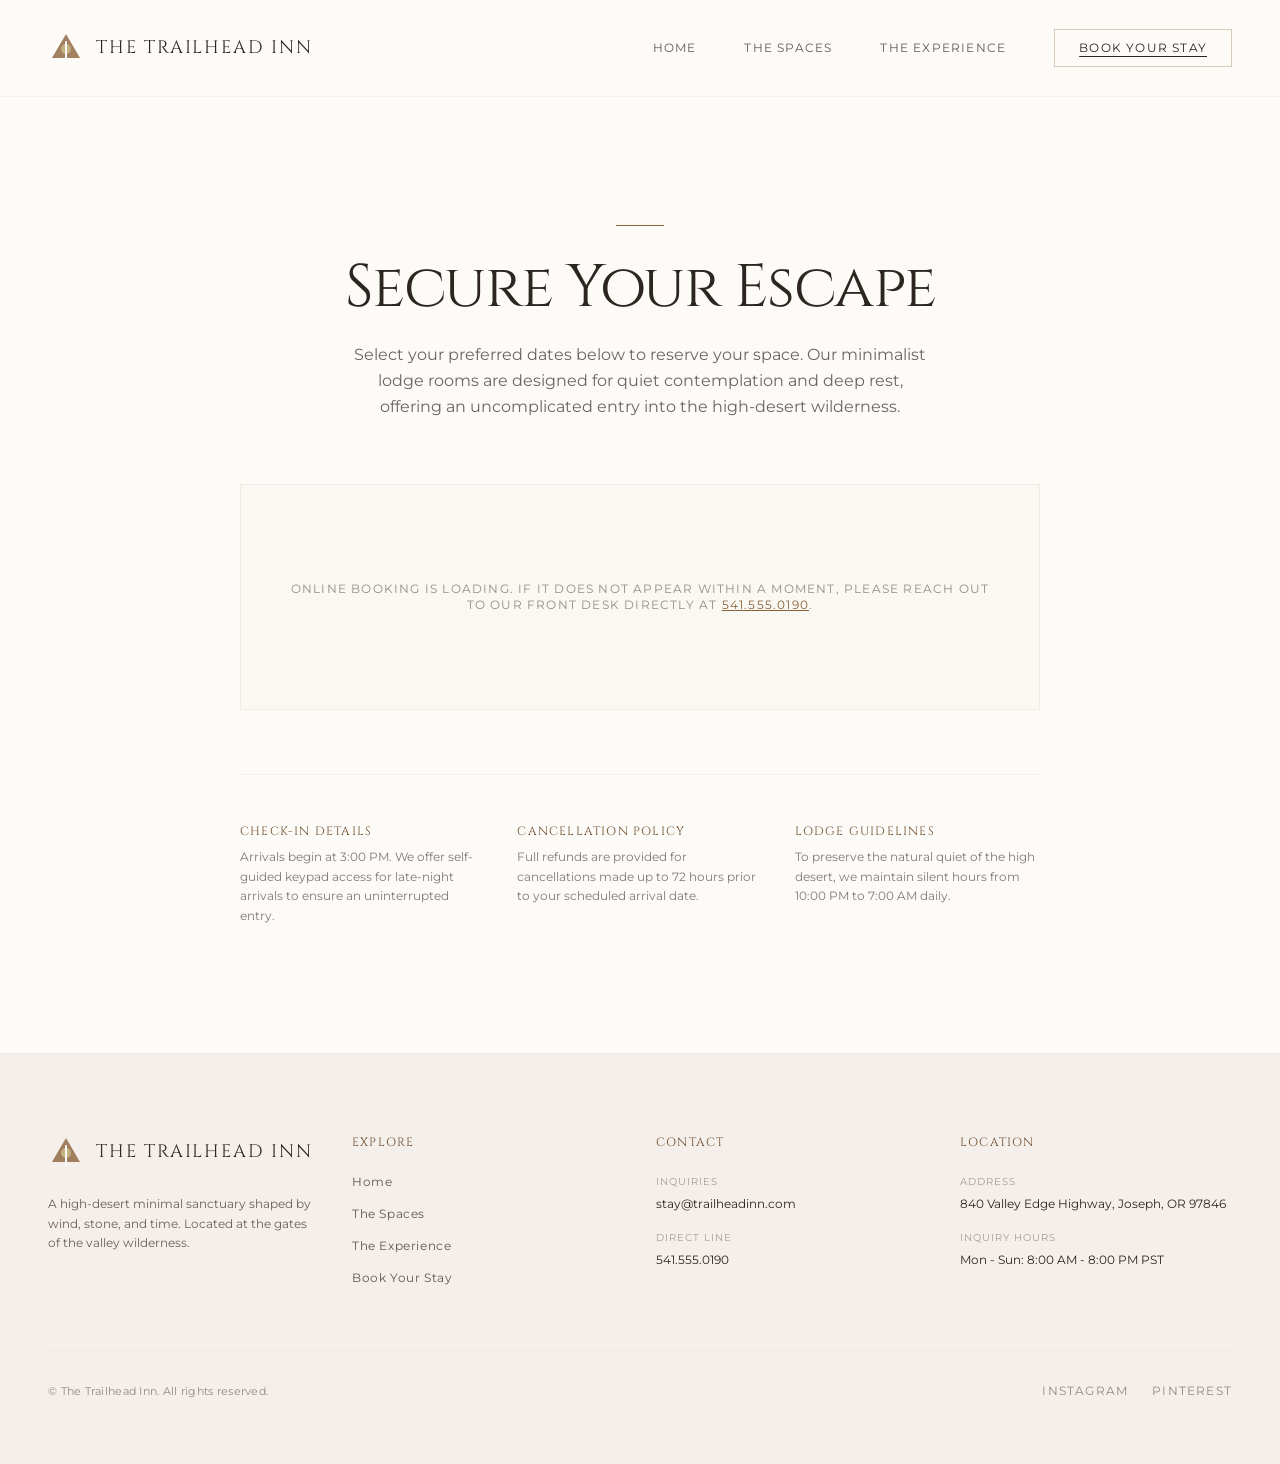
<file: book.html>
<!DOCTYPE html>
<html lang="en">
<head>
<meta charset="utf-8">
<meta name="viewport" content="width=device-width, initial-scale=1">
<title>Book Your Stay | The Trailhead Inn</title>
<meta name="description" content="Reserve your high-desert minimalist sanctuary. Select your dates and secure your room at The Trailhead Inn, located at the gates of the Oregon valley wilderness.">
<link rel="canonical" href="https://trailhead-inn-20ae.sites.tibly.ai/book">
<meta property="og:type" content="website">
<meta property="og:url" content="https://trailhead-inn-20ae.sites.tibly.ai/book">
<meta property="og:site_name" content="The Trailhead Inn">
<meta property="og:title" content="Book Your Stay | The Trailhead Inn">
<meta property="og:description" content="Reserve your high-desert minimalist sanctuary. Select your dates and secure your room at The Trailhead Inn, located at the gates of the Oregon valley wilderness.">
<meta name="twitter:card" content="summary_large_image">
<script type="application/ld+json" data-tibly-business>{"@context":"https://schema.org","@type":"BedAndBreakfast","name":"The Trailhead Inn","url":"https://trailhead-inn-20ae.sites.tibly.ai/"}</script>
<link rel="icon" href="/favicon.svg" type="image/svg+xml">
<link rel="preconnect" href="https://fonts.googleapis.com">
<link rel="preconnect" href="https://fonts.gstatic.com" crossorigin>
<link href="https://fonts.googleapis.com/css2?family=Cinzel:wght@400;500;600;700&family=Montserrat:ital,wght@0,300;0,400;0,500;0,600;1,300&display=swap" rel="stylesheet">
<style>details[open] > *:not(summary){animation:tibly-acc .35s ease}@keyframes tibly-acc{from{opacity:0;transform:translateY(-4px)}}</style>
<style>@media (prefers-reduced-motion:no-preference){.tibly-fx{opacity:0;transform:translateY(24px);transition:opacity .7s ease,transform .7s ease}.tibly-fx.tibly-fx-in{opacity:1;transform:none}}</style>
<script>addEventListener('DOMContentLoaded',function(){if(!('IntersectionObserver' in window))return;var io=new IntersectionObserver(function(es){es.forEach(function(en){if(en.isIntersecting){en.target.classList.add('tibly-fx-in');io.unobserve(en.target)}})},{rootMargin:'0px 0px -8% 0px'});document.querySelectorAll('section[data-block] > *').forEach(function(el){var p=getComputedStyle(el).position;if(p==='absolute'||p==='fixed')return;if(el.getBoundingClientRect().top>innerHeight){el.classList.add('tibly-fx');io.observe(el)}})});</script>
<style>.tibly-ba{position:relative;overflow:hidden;--ba:50%;cursor:ew-resize;touch-action:pan-y;user-select:none;-webkit-user-select:none}.tibly-ba>img{display:block;width:100%;height:100%;object-fit:cover}.tibly-ba .tibly-ba-before{position:absolute;inset:0;clip-path:inset(0 calc(100% - var(--ba)) 0 0)}.tibly-ba .tibly-ba-before img{display:block;width:100%;height:100%;object-fit:cover}.tibly-ba::after{content:'';position:absolute;top:0;bottom:0;left:var(--ba);width:2px;margin-left:-1px;background:#fff;box-shadow:0 0 6px rgba(0,0,0,.55);pointer-events:none;z-index:1}.tibly-ba::before{content:'';position:absolute;top:50%;left:var(--ba);width:44px;height:44px;transform:translate(-50%,-50%);border-radius:9999px;background:rgba(0,0,0,.75) url("data:image/svg+xml,%3Csvg%20xmlns='http://www.w3.org/2000/svg'%20viewBox='0%200%2024%2024'%20fill='%23fff'%3E%3Cpath%20d='M9%206l-6%206%206%206zM15%206l6%206-6%206z'/%3E%3C/svg%3E") center/22px 22px no-repeat;border:2px solid #fff;box-shadow:0 2px 8px rgba(0,0,0,.4);pointer-events:none;z-index:1}.tibly-ba input[type=range]{position:absolute;inset:0;width:100%;height:100%;margin:0;opacity:0;pointer-events:none;-webkit-appearance:none;appearance:none;z-index:2}[data-lightbox]{cursor:zoom-in}.tibly-lb{position:fixed;inset:0;z-index:9999;background:rgba(0,0,0,.92);display:flex;align-items:center;justify-content:center;cursor:zoom-out;padding:24px}.tibly-lb img{max-width:100%;max-height:100%;object-fit:contain}</style>
<script>document.addEventListener('input',function(e){var t=e.target;if(!t||t.type!=='range')return;var c=t.closest&&t.closest('.tibly-ba');if(c)c.style.setProperty('--ba',t.value+'%')});document.addEventListener('pointerdown',function(e){var c=e.target.closest&&e.target.closest('.tibly-ba');if(!c||e.button>0)return;e.preventDefault();var inp=c.querySelector('input[type=range]');var set=function(x){var r=c.getBoundingClientRect();if(!r.width)return;var p=Math.max(0,Math.min(100,(x-r.left)*100/r.width));c.style.setProperty('--ba',p+'%');if(inp)inp.value=Math.round(p)};set(e.clientX);var mv=function(ev){set(ev.clientX)};var up=function(){document.removeEventListener('pointermove',mv);document.removeEventListener('pointerup',up);document.removeEventListener('pointercancel',up)};document.addEventListener('pointermove',mv);document.addEventListener('pointerup',up);document.addEventListener('pointercancel',up)});document.addEventListener('click',function(e){var im=e.target.closest&&e.target.closest('[data-lightbox]');if(!im||!(im.currentSrc||im.src))return;e.preventDefault();var o=document.createElement('div');o.className='tibly-lb';var big=document.createElement('img');big.src=im.currentSrc||im.src;big.alt=im.alt||'';o.appendChild(big);o.addEventListener('click',function(){o.remove()});document.addEventListener('keydown',function esc(ev){if(ev.key==='Escape'){o.remove();document.removeEventListener('keydown',esc)}});document.body.appendChild(o)});document.addEventListener('click',function(e){var x=e.target.closest&&e.target.closest('[data-announce-close]');if(!x)return;var b=x.closest('[data-announce]');if(b){b.style.display='none';try{sessionStorage.setItem('tibly-announce','1')}catch(_){}}});addEventListener('DOMContentLoaded',function(){try{if(sessionStorage.getItem('tibly-announce')==='1'){var b=document.querySelector('[data-announce]');if(b)b.style.display='none'}}catch(_){}if('IntersectionObserver' in window&&!matchMedia('(prefers-reduced-motion:reduce)').matches){var els=document.querySelectorAll('[data-count]');if(els.length){var io=new IntersectionObserver(function(es){es.forEach(function(en){if(!en.isIntersecting)return;io.unobserve(en.target);var el=en.target,s=el.textContent||'',m=s.match(/[\d,]*\d(?:\.\d+)?/);if(!m)return;var raw=m[0],num=parseFloat(raw.replace(/,/g,''));if(!isFinite(num))return;if(!el.getAttribute('data-count'))el.setAttribute('data-count',s);var pre=s.slice(0,m.index),post=s.slice(m.index+raw.length),grp=raw.indexOf(',')>=0,dec=(raw.split('.')[1]||'').length,t0=performance.now();requestAnimationFrame(function tick(now){var p=Math.min((now-t0)/1400,1);p=1-Math.pow(1-p,3);var v=(num*p).toFixed(dec);if(grp)v=Number(v).toLocaleString('en-US',{minimumFractionDigits:dec});el.textContent=pre+v+post;if(p<1)requestAnimationFrame(tick)})})},{rootMargin:'0px 0px -10% 0px'});els.forEach(function(el){io.observe(el)})}}var badge=document.querySelector('[data-tibly-open]');if(badge){var src=document.querySelector('[data-tibly-field="hours"]');var txt=(src&&src.textContent||'').toLowerCase();var days=['sun','mon','tue','wed','thu','fri','sat'];var toMin=function(h,mm,ap){h=+h;mm=+(mm||0);if(ap==='pm'&&h!==12)h+=12;if(ap==='am'&&h===12)h=0;return h*60+mm};var spans=[];var re=/(sun|mon|tue|wed|thu|fri|sat|daily|every ?day)[a-z]*\s*(?:[-\u2013\u2014]\s*(sun|mon|tue|wed|thu|fri|sat)[a-z]*)?\s*:?\s*(\d{1,2})(?::(\d{2}))?\s*(am|pm)?\s*[-\u2013\u2014]\s*(\d{1,2})(?::(\d{2}))?\s*(am|pm)?/g,mm;while((mm=re.exec(txt))){var d1=mm[1].slice(0,3),d2=mm[2],ap1=mm[5]||(mm[8]==='pm'&&+mm[3]<=+mm[6]?'am':mm[8]),o=toMin(mm[3],mm[4],ap1),c=toMin(mm[6],mm[7],mm[8]);var from=d1==='dai'||d1==='eve'?0:days.indexOf(d1),to=d2?days.indexOf(d2.slice(0,3)):(d1==='dai'||d1==='eve'?6:from);if(from<0)continue;for(var d=from;;d=(d+1)%7){spans.push([d,o,c]);if(d===to)break}}if(spans.length){var now=new Date(),cur=now.getDay(),min=now.getHours()*60+now.getMinutes();var open=spans.some(function(s){return s[0]===cur&&min>=s[1]&&min<s[2]});badge.textContent=open?(badge.getAttribute('data-open-text')||'Open now'):(badge.getAttribute('data-closed-text')||'Closed now');badge.setAttribute('data-state',open?'open':'closed');badge.hidden=false}}});</script>
<style>header a[aria-current="page"]:not(:has(img,svg)){text-decoration:underline;text-underline-offset:4px;text-decoration-thickness:1px}</style>
<style>#nav-open~[class*="peer-checked:"][class*="fixed"]{min-height:100vh;min-height:100dvh}@media (prefers-reduced-motion:no-preference){label[for="nav-open"] span{transition:transform .3s ease,opacity .2s ease}header:has(#nav-open:checked) label[for="nav-open"]:not([aria-label="Close" i]) span:not(:has(span)):nth-of-type(1){transform:translateY(8px) rotate(45deg)}header:has(#nav-open:checked) label[for="nav-open"]:not([aria-label="Close" i]) span:not(:has(span)):nth-of-type(2){opacity:0}header:has(#nav-open:checked) label[for="nav-open"]:not([aria-label="Close" i]) span:not(:has(span)):nth-of-type(3){transform:translateY(-8px) rotate(-45deg)}#nav-open:checked~[class*="peer-checked:"]{animation:tibly-nav-in .25s ease}#nav-open:checked~[class*="peer-checked:"] label[for="nav-open"]{display:inline-block;animation:tibly-x-in .35s ease}@keyframes tibly-nav-in{from{opacity:0;transform:translateY(10px)}}@keyframes tibly-x-in{from{opacity:0;transform:rotate(-90deg) scale(.6)}}}</style>
<link rel="stylesheet" href="/styles.css?v=53ebe7e2">
</head>
<body>
<!-- block:header -->
<header class="relative z-50 bg-surface/90 backdrop-blur-md border-b border-brand-200/30">
  <div class="max-w-7xl mx-auto px-6 lg:px-12">
    <div class="flex items-center justify-between h-24">
      
      <!-- Logo + Business Name -->
      <a href="/" class="flex items-center gap-3 group focus:outline-none">
        <svg class="w-9 h-9 text-brand-700 transition-transform duration-500 group-hover:rotate-45" viewBox="0 0 36 36" fill="none" xmlns="http://www.w3.org/2000/svg" aria-hidden="true">
          <path d="M18 4L32 28H4L18 4Z" fill="currentColor" class="opacity-80"/>
          <circle cx="18" cy="19" r="5" fill="var(--color-accent-500)"/>
          <path d="M18 12V32" stroke="var(--color-surface)" stroke-width="2" stroke-linecap="round"/>
        </svg>
        <span class="font-display text-lg tracking-widest text-ink uppercase transition-colors group-hover:text-brand-700" data-tibly-field="business-name">The Trailhead Inn</span>
      </a>

      <!-- Desktop Navigation -->
      <nav class="hidden md:flex items-center gap-8 lg:gap-12">
        <a href="/" class="font-body text-xs tracking-widest uppercase text-ink/75 hover:text-brand-700 transition-colors">Home</a>
        <a href="/rooms" class="font-body text-xs tracking-widest uppercase text-ink/75 hover:text-brand-700 transition-colors">The Spaces</a>
        <a href="/experience" class="font-body text-xs tracking-widest uppercase text-ink/75 hover:text-brand-700 transition-colors">The Experience</a>
        <a href="/book" class="inline-flex items-center justify-center px-6 py-2.5 border border-brand-700/30 hover:border-ink bg-transparent text-ink font-body text-xs tracking-widest uppercase transition-all duration-300" aria-current="page">Book Your Stay</a>
      </nav>

      <!-- Hamburger Menu Button -->
      <input type="checkbox" id="nav-open" class="peer sr-only">
      <label for="nav-open" class="md:hidden cursor-pointer p-2 -mr-2 text-ink" aria-label="Open Menu">
        <svg class="w-6 h-6" fill="none" stroke="currentColor" viewBox="0 0 24 24">
          <path stroke-linecap="round" stroke-linejoin="round" stroke-width="1.5" d="M4 6h16M4 12h16M4 18h16" />
        </svg>
      </label>

      <!-- Mobile Full-Screen Overlay Panel -->
      <div class="hidden peer-checked:flex md:hidden fixed inset-0 z-50 flex-col bg-surface px-6 py-8">
        <div class="flex items-center justify-between mb-16">
          <a href="/" class="flex items-center gap-3">
            <svg class="w-9 h-9 text-brand-700" viewBox="0 0 36 36" fill="none" xmlns="http://www.w3.org/2000/svg">
              <path d="M18 4L32 28H4L18 4Z" fill="currentColor" class="opacity-80"/>
              <circle cx="18" cy="19" r="5" fill="var(--color-accent-500)"/>
              <path d="M18 12V32" stroke="var(--color-surface)" stroke-width="2" stroke-linecap="round"/>
            </svg>
            <span class="font-display text-lg tracking-widest text-ink uppercase" data-tibly-field="business-name">The Trailhead Inn</span>
          </a>
          <label for="nav-open" class="cursor-pointer p-2 -mr-2 text-ink" aria-label="Close Menu">
            <svg class="w-6 h-6" fill="none" stroke="currentColor" viewBox="0 0 24 24">
              <path stroke-linecap="round" stroke-linejoin="round" stroke-width="1.5" d="M6 18L18 6M6 6l12 12" />
            </svg>
          </label>
        </div>
        
        <nav class="flex flex-col gap-8 mb-12">
          <a href="/" class="font-display text-2xl tracking-widest uppercase text-ink">Home</a>
          <a href="/rooms" class="font-display text-2xl tracking-widest uppercase text-ink">The Spaces</a>
          <a href="/experience" class="font-display text-2xl tracking-widest uppercase text-ink">The Experience</a>
        </nav>

        <div class="mt-auto border-t border-brand-200/50 pt-8">
          <a href="/book" class="w-full text-center inline-block bg-brand-700 text-surface font-body text-sm tracking-widest uppercase py-4 transition-colors" aria-current="page">Book Your Stay</a>
        </div>
      </div>

    </div>
  </div>
</header>
<!-- /block:header -->
<!-- block:booking -->
<section class="relative bg-surface py-24 md:py-32" data-block="booking">
  <div class="max-w-4xl mx-auto px-6 lg:px-12 text-center">
    
    <!-- Editorial Accent Line -->
    <div class="w-12 h-[1px] bg-brand-700 mx-auto mb-8"></div>
    
    <!-- Section Header -->
    <h1 class="font-display text-4xl md:text-6xl text-ink tracking-tight mb-6">
      Secure Your Escape
    </h1>
    
    <p class="font-body text-sm md:text-base text-ink/70 max-w-xl mx-auto leading-relaxed mb-16">
      Select your preferred dates below to reserve your space. Our minimalist lodge rooms are designed for quiet contemplation and deep rest, offering an uncomplicated entry into the high-desert wilderness.
    </p>

    <!-- Booking Widget Container -->
    <div class="border border-brand-200/50 bg-brand-100/35 p-6 md:p-12">
      <div data-tibly-booking>
        <p class="font-body text-xs tracking-widest uppercase text-ink/50 py-12">
          Online booking is loading. If it does not appear within a moment, please reach out to our front desk directly at <a href="tel:5415550190" class="underline text-brand-700 hover:text-ink transition-colors" data-tibly-field="phone">541.555.0190</a>.
        </p>
      </div>
    </div>

    <!-- Booking Notes / Policy details -->
    <div class="mt-16 grid grid-cols-1 md:grid-cols-3 gap-8 text-left border-t border-brand-200/40 pt-12">
      <div>
        <h3 class="font-display text-xs tracking-widest uppercase text-brand-800 mb-2">Check-In Details</h3>
        <p class="font-body text-xs text-ink/60 leading-relaxed">
          Arrivals begin at 3:00 PM. We offer self-guided keypad access for late-night arrivals to ensure an uninterrupted entry.
        </p>
      </div>
      <div>
        <h3 class="font-display text-xs tracking-widest uppercase text-brand-800 mb-2">Cancellation Policy</h3>
        <p class="font-body text-xs text-ink/60 leading-relaxed">
          Full refunds are provided for cancellations made up to 72 hours prior to your scheduled arrival date.
        </p>
      </div>
      <div>
        <h3 class="font-display text-xs tracking-widest uppercase text-brand-800 mb-2">Lodge Guidelines</h3>
        <p class="font-body text-xs text-ink/60 leading-relaxed">
          To preserve the natural quiet of the high desert, we maintain silent hours from 10:00 PM to 7:00 AM daily.
        </p>
      </div>
    </div>

  </div>
</section>
<!-- /block:booking -->
<!-- block:footer -->
<footer class="bg-brand-100 border-t border-brand-200/40 text-ink pt-20 pb-32 md:pb-16">
  <div class="max-w-7xl mx-auto px-6 lg:px-12">
    <div class="grid grid-cols-1 md:grid-cols-4 gap-12 md:gap-8 mb-16">
      
      <!-- Brand & Description -->
      <div class="md:col-span-1 flex flex-col gap-6">
        <a href="/" class="flex items-center gap-3">
          <svg class="w-9 h-9 text-brand-700" viewBox="0 0 36 36" fill="none" xmlns="http://www.w3.org/2000/svg">
            <path d="M18 4L32 28H4L18 4Z" fill="currentColor" class="opacity-80"/>
            <circle cx="18" cy="19" r="5" fill="var(--color-accent-500)"/>
            <path d="M18 12V32" stroke="var(--color-surface)" stroke-width="2" stroke-linecap="round"/>
          </svg>
          <span class="font-display text-lg tracking-widest text-ink uppercase" data-tibly-field="business-name">The Trailhead Inn</span>
        </a>
        <p class="font-body text-xs leading-relaxed text-ink/70">
          A high-desert minimal sanctuary shaped by wind, stone, and time. Located at the gates of the valley wilderness.
        </p>
      </div>

      <!-- Navigation links -->
      <div>
        <h4 class="font-display text-xs tracking-widest uppercase text-brand-800 mb-6">Explore</h4>
        <ul class="space-y-4 font-body text-xs tracking-wider">
          <li><a href="/" class="text-ink/75 hover:text-brand-700 transition-colors">Home</a></li>
          <li><a href="/rooms" class="text-ink/75 hover:text-brand-700 transition-colors">The Spaces</a></li>
          <li><a href="/experience" class="text-ink/75 hover:text-brand-700 transition-colors">The Experience</a></li>
          <li><a href="/book" class="text-ink/75 hover:text-brand-700 transition-colors">Book Your Stay</a></li>
        </ul>
      </div>

      <!-- Contact details -->
      <div>
        <h4 class="font-display text-xs tracking-widest uppercase text-brand-800 mb-6">Contact</h4>
        <ul class="space-y-4 font-body text-xs leading-relaxed text-ink/70">
          <li>
            <span class="block text-ink/40 uppercase tracking-widest text-[10px] mb-1">Inquiries</span>
            <a href="mailto:stay@trailheadinn.com" class="text-ink hover:text-brand-700 transition-colors" data-tibly-field="email">stay@trailheadinn.com</a>
          </li>
          <li>
            <span class="block text-ink/40 uppercase tracking-widest text-[10px] mb-1">Direct Line</span>
            <a href="tel:5415550190" class="text-ink hover:text-brand-700 transition-colors" data-tibly-field="phone">541.555.0190</a>
          </li>
        </ul>
      </div>

      <!-- Location / Hours -->
      <div>
        <h4 class="font-display text-xs tracking-widest uppercase text-brand-800 mb-6">Location</h4>
        <ul class="space-y-4 font-body text-xs leading-relaxed text-ink/70">
          <li>
            <span class="block text-ink/40 uppercase tracking-widest text-[10px] mb-1">Address</span>
            <span class="block text-ink" data-tibly-field="address">840 Valley Edge Highway, Joseph, OR 97846</span>
          </li>
          <li>
            <span class="block text-ink/40 uppercase tracking-widest text-[10px] mb-1">Inquiry Hours</span>
            <span class="block text-ink" data-tibly-field="hours">Mon - Sun: 8:00 AM - 8:00 PM PST</span>
          </li>
        </ul>
      </div>

    </div>

    <!-- Bottom details & links -->
    <div class="border-t border-brand-200/50 pt-8 flex flex-col md:flex-row justify-between items-start md:items-center gap-6">
      <p class="font-body text-[11px] tracking-wide text-ink/50">
        &copy; <span data-tibly-field="business-name">The Trailhead Inn</span>. All rights reserved.
      </p>
      <div class="flex items-center gap-6" data-tibly-field="links">
        <a href="https://instagram.com" class="font-body text-xs tracking-widest uppercase text-ink/50 hover:text-brand-700 transition-colors">Instagram</a>
        <a href="https://pinterest.com" class="font-body text-xs tracking-widest uppercase text-ink/50 hover:text-brand-700 transition-colors">Pinterest</a>
      </div>
    </div>
  </div>

  <!-- Sticky Mobile Call Bar (Wired up for service businesses) -->
  <div class="md:hidden fixed bottom-0 inset-x-0 z-40 bg-brand-700 border-t border-brand-800 shadow-xl">
    <a href="tel:5415550190" class="flex items-center justify-center gap-3 w-full py-5 text-center text-surface font-body text-xs tracking-widest uppercase font-semibold" data-tibly-field="phone">
      <svg class="w-4 h-4" fill="none" stroke="currentColor" viewBox="0 0 24 24">
        <path stroke-linecap="round" stroke-linejoin="round" stroke-width="2" d="M3 5a2 2 0 012-2h2.28a1 1 0 01.94.725l.548 2.2a1 1 0 01-.243.923l-1.47 1.47a11.963 11.963 0 005.584 5.584l1.47-1.47a1 1 0 01.923-.243l2.2.548a1 1 0 01.725.94V19a2 2 0 01-2 2h-2C9.716 21 3 14.284 3 6V5z" />
      </svg>
      Call Front Desk
    </a>
  </div>
</footer>
<!-- /block:footer -->
  <script async src="https://api.tibly.ai/widget/v1.js"></script>
</body>
</html>
</file>
<file: styles.css>
/*! tailwindcss v4.3.2 | MIT License | https://tailwindcss.com */
@layer properties{@supports (((-webkit-hyphens:none)) and (not (margin-trim:inline))) or ((-moz-orient:inline) and (not (color:rgb(from red r g b)))){*,:before,:after,::backdrop{--tw-translate-x:0;--tw-translate-y:0;--tw-translate-z:0;--tw-rotate-x:initial;--tw-rotate-y:initial;--tw-rotate-z:initial;--tw-skew-x:initial;--tw-skew-y:initial;--tw-space-y-reverse:0;--tw-border-style:solid;--tw-gradient-position:initial;--tw-gradient-from:#0000;--tw-gradient-via:#0000;--tw-gradient-to:#0000;--tw-gradient-stops:initial;--tw-gradient-via-stops:initial;--tw-gradient-from-position:0%;--tw-gradient-via-position:50%;--tw-gradient-to-position:100%;--tw-leading:initial;--tw-font-weight:initial;--tw-tracking:initial;--tw-shadow:0 0 #0000;--tw-shadow-color:initial;--tw-shadow-alpha:100%;--tw-inset-shadow:0 0 #0000;--tw-inset-shadow-color:initial;--tw-inset-shadow-alpha:100%;--tw-ring-color:initial;--tw-ring-shadow:0 0 #0000;--tw-inset-ring-color:initial;--tw-inset-ring-shadow:0 0 #0000;--tw-ring-inset:initial;--tw-ring-offset-width:0px;--tw-ring-offset-color:#fff;--tw-ring-offset-shadow:0 0 #0000;--tw-backdrop-blur:initial;--tw-backdrop-brightness:initial;--tw-backdrop-contrast:initial;--tw-backdrop-grayscale:initial;--tw-backdrop-hue-rotate:initial;--tw-backdrop-invert:initial;--tw-backdrop-opacity:initial;--tw-backdrop-saturate:initial;--tw-backdrop-sepia:initial;--tw-duration:initial;--tw-scale-x:1;--tw-scale-y:1;--tw-scale-z:1}}}@layer theme{:root,:host{--font-sans:ui-sans-serif, system-ui, sans-serif, "Apple Color Emoji", "Segoe UI Emoji", "Segoe UI Symbol", "Noto Color Emoji";--font-mono:ui-monospace, SFMono-Regular, Menlo, Monaco, Consolas, "Liberation Mono", "Courier New", monospace;--spacing:.25rem;--container-md:28rem;--container-lg:32rem;--container-xl:36rem;--container-2xl:42rem;--container-3xl:48rem;--container-4xl:56rem;--container-5xl:64rem;--container-7xl:80rem;--text-xs:.75rem;--text-xs--line-height:calc(1 / .75);--text-sm:.875rem;--text-sm--line-height:calc(1.25 / .875);--text-base:1rem;--text-base--line-height:calc(1.5 / 1);--text-lg:1.125rem;--text-lg--line-height:calc(1.75 / 1.125);--text-2xl:1.5rem;--text-2xl--line-height:calc(2 / 1.5);--text-3xl:1.875rem;--text-3xl--line-height:calc(2.25 / 1.875);--text-4xl:2.25rem;--text-4xl--line-height:calc(2.5 / 2.25);--text-5xl:3rem;--text-5xl--line-height:1;--text-6xl:3.75rem;--text-6xl--line-height:1;--text-7xl:4.5rem;--text-7xl--line-height:1;--text-8xl:6rem;--text-8xl--line-height:1;--font-weight-semibold:600;--tracking-tight:-.025em;--tracking-wide:.025em;--tracking-wider:.05em;--tracking-widest:.1em;--leading-tight:1.25;--leading-relaxed:1.625;--radius-sm:0px;--radius-md:2px;--radius-lg:4px;--animate-bounce:bounce 1s infinite;--blur-md:12px;--aspect-video:16 / 9;--default-transition-duration:.15s;--default-transition-timing-function:cubic-bezier(.4, 0, .2, 1);--default-font-family:var(--font-sans);--default-mono-font-family:var(--font-mono);--font-display:"Cinzel", serif;--font-body:"Montserrat", sans-serif;--color-brand-50:#faf8f5;--color-brand-100:#f4efeb;--color-brand-200:#eae2d5;--color-brand-300:#dcd0be;--color-brand-400:#cbb9a3;--color-brand-500:#b79f84;--color-brand-600:#9e7f62;--color-brand-700:#8c6239;--color-brand-800:#6d4b2a;--color-brand-900:#4d331b;--color-accent-50:#faf8f2;--color-accent-100:#f3eee0;--color-accent-200:#e6dcbf;--color-accent-300:#d6c79b;--color-accent-400:#c9b884;--color-accent-500:#c2b280;--color-accent-600:#a89865;--color-accent-700:#8b7c4e;--color-accent-800:#6b5f39;--color-accent-900:#494025;--color-surface:#fdfbf7;--color-ink:#2c2520;--animate-kenburns:kenburns 18s ease-in-out infinite alternate;--animate-marquee:marquee 30s linear infinite;--animate-float:float 6s ease-in-out infinite;--animate-pulse-soft:pulse-soft 4s ease-in-out infinite;--animate-spin-slow:spin-slow 24s linear infinite}}@layer base{*,:after,:before,::backdrop{box-sizing:border-box;border:0 solid;margin:0;padding:0}::file-selector-button{box-sizing:border-box;border:0 solid;margin:0;padding:0}html,:host{-webkit-text-size-adjust:100%;tab-size:4;line-height:1.5;font-family:var(--default-font-family,ui-sans-serif, system-ui, sans-serif, "Apple Color Emoji", "Segoe UI Emoji", "Segoe UI Symbol", "Noto Color Emoji");font-feature-settings:var(--default-font-feature-settings,normal);font-variation-settings:var(--default-font-variation-settings,normal);-webkit-tap-highlight-color:transparent}hr{height:0;color:inherit;border-top-width:1px}abbr:where([title]){-webkit-text-decoration:underline dotted;text-decoration:underline dotted}h1,h2,h3,h4,h5,h6{font-size:inherit;font-weight:inherit}a{color:inherit;-webkit-text-decoration:inherit;-webkit-text-decoration:inherit;-webkit-text-decoration:inherit;text-decoration:inherit}b,strong{font-weight:bolder}code,kbd,samp,pre{font-family:var(--default-mono-font-family,ui-monospace, SFMono-Regular, Menlo, Monaco, Consolas, "Liberation Mono", "Courier New", monospace);font-feature-settings:var(--default-mono-font-feature-settings,normal);font-variation-settings:var(--default-mono-font-variation-settings,normal);font-size:1em}small{font-size:80%}sub,sup{vertical-align:baseline;font-size:75%;line-height:0;position:relative}sub{bottom:-.25em}sup{top:-.5em}table{text-indent:0;border-color:inherit;border-collapse:collapse}:-moz-focusring{outline:auto}progress{vertical-align:baseline}summary{display:list-item}ol,ul,menu{list-style:none}img,svg,video,canvas,audio,iframe,embed,object{vertical-align:middle;display:block}img,video{max-width:100%;height:auto}button,input,select,optgroup,textarea{font:inherit;font-feature-settings:inherit;font-variation-settings:inherit;letter-spacing:inherit;color:inherit;opacity:1;background-color:#0000;border-radius:0}::file-selector-button{font:inherit;font-feature-settings:inherit;font-variation-settings:inherit;letter-spacing:inherit;color:inherit;opacity:1;background-color:#0000;border-radius:0}:where(select:is([multiple],[size])) optgroup{font-weight:bolder}:where(select:is([multiple],[size])) optgroup option{padding-inline-start:20px}::file-selector-button{margin-inline-end:4px}::placeholder{opacity:1}@supports (not ((-webkit-appearance:-apple-pay-button))) or (contain-intrinsic-size:1px){::placeholder{color:currentColor}@supports (color:color-mix(in lab, red, red)){::placeholder{color:color-mix(in oklab, currentcolor 50%, transparent)}}}textarea{resize:vertical}::-webkit-search-decoration{-webkit-appearance:none}::-webkit-date-and-time-value{min-height:1lh;text-align:inherit}::-webkit-datetime-edit{display:inline-flex}::-webkit-datetime-edit-fields-wrapper{padding:0}::-webkit-datetime-edit{padding-block:0}::-webkit-datetime-edit-year-field{padding-block:0}::-webkit-datetime-edit-month-field{padding-block:0}::-webkit-datetime-edit-day-field{padding-block:0}::-webkit-datetime-edit-hour-field{padding-block:0}::-webkit-datetime-edit-minute-field{padding-block:0}::-webkit-datetime-edit-second-field{padding-block:0}::-webkit-datetime-edit-millisecond-field{padding-block:0}::-webkit-datetime-edit-meridiem-field{padding-block:0}::-webkit-calendar-picker-indicator{line-height:1}:-moz-ui-invalid{box-shadow:none}button,input:where([type=button],[type=reset],[type=submit]){appearance:button}::file-selector-button{appearance:button}::-webkit-inner-spin-button{height:auto}::-webkit-outer-spin-button{height:auto}[hidden]:where(:not([hidden=until-found])){display:none!important}}@layer components{.btn{border-style:var(--tw-border-style);border-width:1px;border-color:var(--color-brand-700);background-color:var(--color-brand-700);padding-inline:calc(var(--spacing) * 8);padding-block:calc(var(--spacing) * 3.5);font-family:var(--font-body);font-size:var(--text-xs);line-height:var(--tw-leading,var(--text-xs--line-height));--tw-tracking:var(--tracking-widest);letter-spacing:var(--tracking-widest);color:var(--color-surface);text-transform:uppercase;transition-property:all;transition-timing-function:var(--tw-ease,var(--default-transition-timing-function));transition-duration:var(--tw-duration,var(--default-transition-duration));--tw-duration:.3s;justify-content:center;align-items:center;transition-duration:.3s;display:inline-flex}@media (hover:hover){.btn:hover{border-color:var(--color-ink);color:var(--color-ink);background-color:#0000}}.btn:focus{--tw-ring-shadow:var(--tw-ring-inset,) 0 0 0 calc(1px + var(--tw-ring-offset-width)) var(--tw-ring-color,currentcolor);box-shadow:var(--tw-inset-shadow), var(--tw-inset-ring-shadow), var(--tw-ring-offset-shadow), var(--tw-ring-shadow), var(--tw-shadow);--tw-ring-color:var(--color-ink);--tw-outline-style:none;outline-style:none}.btn-secondary{border-style:var(--tw-border-style);border-width:1px;border-color:#2c252033;justify-content:center;align-items:center;display:inline-flex}@supports (color:color-mix(in lab, red, red)){.btn-secondary{border-color:color-mix(in oklab, var(--color-ink) 20%, transparent)}}.btn-secondary{padding-inline:calc(var(--spacing) * 8);padding-block:calc(var(--spacing) * 3.5);font-family:var(--font-body);font-size:var(--text-xs);line-height:var(--tw-leading,var(--text-xs--line-height));--tw-tracking:var(--tracking-widest);letter-spacing:var(--tracking-widest);color:var(--color-ink);text-transform:uppercase;transition-property:all;transition-timing-function:var(--tw-ease,var(--default-transition-timing-function));transition-duration:var(--tw-duration,var(--default-transition-duration));--tw-duration:.3s;background-color:#0000;transition-duration:.3s}@media (hover:hover){.btn-secondary:hover{border-color:var(--color-ink);background-color:var(--color-ink);color:var(--color-surface)}}.btn-secondary:focus{--tw-ring-shadow:var(--tw-ring-inset,) 0 0 0 calc(1px + var(--tw-ring-offset-width)) var(--tw-ring-color,currentcolor);box-shadow:var(--tw-inset-shadow), var(--tw-inset-ring-shadow), var(--tw-ring-offset-shadow), var(--tw-ring-shadow), var(--tw-shadow);--tw-ring-color:var(--color-ink);--tw-outline-style:none;outline-style:none}.card{border-style:var(--tw-border-style);border-width:1px;border-color:#eae2d580}@supports (color:color-mix(in lab, red, red)){.card{border-color:color-mix(in oklab, var(--color-brand-200) 50%, transparent)}}.card{background-color:#f4efeb80}@supports (color:color-mix(in lab, red, red)){.card{background-color:color-mix(in oklab, var(--color-brand-100) 50%, transparent)}}.card{padding:calc(var(--spacing) * 8);transition-property:all;transition-timing-function:var(--tw-ease,var(--default-transition-timing-function));transition-duration:var(--tw-duration,var(--default-transition-duration));--tw-duration:.3s;transition-duration:.3s}@media (hover:hover){.card:hover{border-color:#dcd0becc}@supports (color:color-mix(in lab, red, red)){.card:hover{border-color:color-mix(in oklab, var(--color-brand-300) 80%, transparent)}}}}@layer utilities{.pointer-events-none{pointer-events:none}.sr-only{clip-path:inset(50%);white-space:nowrap;border-width:0;width:1px;height:1px;margin:-1px;padding:0;position:absolute;overflow:hidden}.absolute{position:absolute}.fixed{position:fixed}.relative{position:relative}.inset-0{inset:0}.inset-x-0{inset-inline:0}.top-0{top:0}.right-0{right:0}.-bottom-10{bottom:calc(var(--spacing) * -10)}.bottom-0{bottom:0}.bottom-10{bottom:calc(var(--spacing) * 10)}.-left-10{left:calc(var(--spacing) * -10)}.left-0{left:0}.left-1\/2{left:50%}.z-10{z-index:10}.z-40{z-index:40}.z-50{z-index:50}.order-1{order:1}.order-2{order:2}.col-span-4{grid-column:span 4/span 4}.col-span-8{grid-column:span 8/span 8}.mx-auto{margin-inline:auto}.mt-4{margin-top:calc(var(--spacing) * 4)}.mt-10{margin-top:calc(var(--spacing) * 10)}.mt-16{margin-top:calc(var(--spacing) * 16)}.mt-auto{margin-top:auto}.-mr-2{margin-right:calc(var(--spacing) * -2)}.mb-1{margin-bottom:var(--spacing)}.mb-2{margin-bottom:calc(var(--spacing) * 2)}.mb-3{margin-bottom:calc(var(--spacing) * 3)}.mb-4{margin-bottom:calc(var(--spacing) * 4)}.mb-6{margin-bottom:calc(var(--spacing) * 6)}.mb-8{margin-bottom:calc(var(--spacing) * 8)}.mb-12{margin-bottom:calc(var(--spacing) * 12)}.mb-16{margin-bottom:calc(var(--spacing) * 16)}.block{display:block}.flex{display:flex}.grid{display:grid}.hidden{display:none}.inline-block{display:inline-block}.inline-flex{display:inline-flex}.aspect-\[3\/4\]{aspect-ratio:3/4}.aspect-\[4\/3\]{aspect-ratio:4/3}.aspect-\[4\/5\]{aspect-ratio:4/5}.aspect-\[16\/10\]{aspect-ratio:16/10}.aspect-square{aspect-ratio:1}.aspect-video{aspect-ratio:var(--aspect-video)}.h-1\/2{height:50%}.h-4{height:calc(var(--spacing) * 4)}.h-6{height:calc(var(--spacing) * 6)}.h-9{height:calc(var(--spacing) * 9)}.h-12{height:calc(var(--spacing) * 12)}.h-24{height:calc(var(--spacing) * 24)}.h-\[1px\]{height:1px}.h-full{height:100%}.h-screen{height:100vh}.min-h-\[60vh\]{min-height:60vh}.min-h-\[420px\]{min-height:420px}.min-h-\[600px\]{min-height:600px}.w-4{width:calc(var(--spacing) * 4)}.w-6{width:calc(var(--spacing) * 6)}.w-9{width:calc(var(--spacing) * 9)}.w-12{width:calc(var(--spacing) * 12)}.w-\[1px\]{width:1px}.w-full{width:100%}.max-w-2xl{max-width:var(--container-2xl)}.max-w-3xl{max-width:var(--container-3xl)}.max-w-4xl{max-width:var(--container-4xl)}.max-w-5xl{max-width:var(--container-5xl)}.max-w-7xl{max-width:var(--container-7xl)}.max-w-\[280px\]{max-width:280px}.max-w-lg{max-width:var(--container-lg)}.max-w-md{max-width:var(--container-md)}.max-w-prose{max-width:65ch}.max-w-xl{max-width:var(--container-xl)}.origin-center{transform-origin:50%}.-translate-x-1\/2{--tw-translate-x:calc(calc(1 / 2 * 100%) * -1);translate:var(--tw-translate-x) var(--tw-translate-y)}.transform{transform:var(--tw-rotate-x,) var(--tw-rotate-y,) var(--tw-rotate-z,) var(--tw-skew-x,) var(--tw-skew-y,)}.animate-bounce{animation:var(--animate-bounce)}.animate-kenburns{animation:var(--animate-kenburns)}.cursor-pointer{cursor:pointer}.grid-cols-1{grid-template-columns:repeat(1,minmax(0,1fr))}.grid-cols-2{grid-template-columns:repeat(2,minmax(0,1fr))}.grid-cols-12{grid-template-columns:repeat(12,minmax(0,1fr))}.flex-col{flex-direction:column}.items-baseline{align-items:baseline}.items-center{align-items:center}.items-end{align-items:flex-end}.items-start{align-items:flex-start}.justify-between{justify-content:space-between}.justify-center{justify-content:center}.gap-2{gap:calc(var(--spacing) * 2)}.gap-3{gap:calc(var(--spacing) * 3)}.gap-4{gap:calc(var(--spacing) * 4)}.gap-6{gap:calc(var(--spacing) * 6)}.gap-8{gap:calc(var(--spacing) * 8)}.gap-12{gap:calc(var(--spacing) * 12)}.gap-16{gap:calc(var(--spacing) * 16)}:where(.space-y-4>:not(:last-child)){--tw-space-y-reverse:0;margin-block-start:calc(calc(var(--spacing) * 4) * var(--tw-space-y-reverse));margin-block-end:calc(calc(var(--spacing) * 4) * calc(1 - var(--tw-space-y-reverse)))}:where(.space-y-6>:not(:last-child)){--tw-space-y-reverse:0;margin-block-start:calc(calc(var(--spacing) * 6) * var(--tw-space-y-reverse));margin-block-end:calc(calc(var(--spacing) * 6) * calc(1 - var(--tw-space-y-reverse)))}:where(.space-y-8>:not(:last-child)){--tw-space-y-reverse:0;margin-block-start:calc(calc(var(--spacing) * 8) * var(--tw-space-y-reverse));margin-block-end:calc(calc(var(--spacing) * 8) * calc(1 - var(--tw-space-y-reverse)))}:where(.space-y-16>:not(:last-child)){--tw-space-y-reverse:0;margin-block-start:calc(calc(var(--spacing) * 16) * var(--tw-space-y-reverse));margin-block-end:calc(calc(var(--spacing) * 16) * calc(1 - var(--tw-space-y-reverse)))}.gap-x-8{column-gap:calc(var(--spacing) * 8)}.gap-y-3{row-gap:calc(var(--spacing) * 3)}.overflow-hidden{overflow:hidden}.rounded-md{border-radius:var(--radius-md)}.rounded-sm{border-radius:var(--radius-sm)}.border{border-style:var(--tw-border-style);border-width:1px}.border-y{border-block-style:var(--tw-border-style);border-block-width:1px}.border-t{border-top-style:var(--tw-border-style);border-top-width:1px}.border-b{border-bottom-style:var(--tw-border-style);border-bottom-width:1px}.border-accent-500{border-color:var(--color-accent-500)}.border-brand-100{border-color:var(--color-brand-100)}.border-brand-100\/50{border-color:#f4efeb80}@supports (color:color-mix(in lab, red, red)){.border-brand-100\/50{border-color:color-mix(in oklab, var(--color-brand-100) 50%, transparent)}}.border-brand-200{border-color:var(--color-brand-200)}.border-brand-200\/30{border-color:#eae2d54d}@supports (color:color-mix(in lab, red, red)){.border-brand-200\/30{border-color:color-mix(in oklab, var(--color-brand-200) 30%, transparent)}}.border-brand-200\/40{border-color:#eae2d566}@supports (color:color-mix(in lab, red, red)){.border-brand-200\/40{border-color:color-mix(in oklab, var(--color-brand-200) 40%, transparent)}}.border-brand-200\/45{border-color:#eae2d573}@supports (color:color-mix(in lab, red, red)){.border-brand-200\/45{border-color:color-mix(in oklab, var(--color-brand-200) 45%, transparent)}}.border-brand-200\/50{border-color:#eae2d580}@supports (color:color-mix(in lab, red, red)){.border-brand-200\/50{border-color:color-mix(in oklab, var(--color-brand-200) 50%, transparent)}}.border-brand-200\/60{border-color:#eae2d599}@supports (color:color-mix(in lab, red, red)){.border-brand-200\/60{border-color:color-mix(in oklab, var(--color-brand-200) 60%, transparent)}}.border-brand-700\/30{border-color:#8c62394d}@supports (color:color-mix(in lab, red, red)){.border-brand-700\/30{border-color:color-mix(in oklab, var(--color-brand-700) 30%, transparent)}}.border-brand-800{border-color:var(--color-brand-800)}.border-surface\/30{border-color:#fdfbf74d}@supports (color:color-mix(in lab, red, red)){.border-surface\/30{border-color:color-mix(in oklab, var(--color-surface) 30%, transparent)}}.bg-accent-500{background-color:var(--color-accent-500)}.bg-brand-50{background-color:var(--color-brand-50)}.bg-brand-100{background-color:var(--color-brand-100)}.bg-brand-100\/30{background-color:#f4efeb4d}@supports (color:color-mix(in lab, red, red)){.bg-brand-100\/30{background-color:color-mix(in oklab, var(--color-brand-100) 30%, transparent)}}.bg-brand-100\/35{background-color:#f4efeb59}@supports (color:color-mix(in lab, red, red)){.bg-brand-100\/35{background-color:color-mix(in oklab, var(--color-brand-100) 35%, transparent)}}.bg-brand-100\/50{background-color:#f4efeb80}@supports (color:color-mix(in lab, red, red)){.bg-brand-100\/50{background-color:color-mix(in oklab, var(--color-brand-100) 50%, transparent)}}.bg-brand-100\/60{background-color:#f4efeb99}@supports (color:color-mix(in lab, red, red)){.bg-brand-100\/60{background-color:color-mix(in oklab, var(--color-brand-100) 60%, transparent)}}.bg-brand-700{background-color:var(--color-brand-700)}.bg-brand-900{background-color:var(--color-brand-900)}.bg-ink\/10{background-color:#2c25201a}@supports (color:color-mix(in lab, red, red)){.bg-ink\/10{background-color:color-mix(in oklab, var(--color-ink) 10%, transparent)}}.bg-surface{background-color:var(--color-surface)}.bg-surface\/30{background-color:#fdfbf74d}@supports (color:color-mix(in lab, red, red)){.bg-surface\/30{background-color:color-mix(in oklab, var(--color-surface) 30%, transparent)}}.bg-surface\/90{background-color:#fdfbf7e6}@supports (color:color-mix(in lab, red, red)){.bg-surface\/90{background-color:color-mix(in oklab, var(--color-surface) 90%, transparent)}}.bg-transparent{background-color:#0000}.bg-gradient-to-t{--tw-gradient-position:to top in oklab;background-image:linear-gradient(var(--tw-gradient-stops))}.from-brand-100{--tw-gradient-from:var(--color-brand-100);--tw-gradient-stops:var(--tw-gradient-via-stops,var(--tw-gradient-position), var(--tw-gradient-from) var(--tw-gradient-from-position), var(--tw-gradient-to) var(--tw-gradient-to-position))}.from-brand-900\/80{--tw-gradient-from:#4d331bcc}@supports (color:color-mix(in lab, red, red)){.from-brand-900\/80{--tw-gradient-from:color-mix(in oklab, var(--color-brand-900) 80%, transparent)}}.from-brand-900\/80{--tw-gradient-stops:var(--tw-gradient-via-stops,var(--tw-gradient-position), var(--tw-gradient-from) var(--tw-gradient-from-position), var(--tw-gradient-to) var(--tw-gradient-to-position))}.via-brand-100\/40{--tw-gradient-via:#f4efeb66}@supports (color:color-mix(in lab, red, red)){.via-brand-100\/40{--tw-gradient-via:color-mix(in oklab, var(--color-brand-100) 40%, transparent)}}.via-brand-100\/40{--tw-gradient-via-stops:var(--tw-gradient-position), var(--tw-gradient-from) var(--tw-gradient-from-position), var(--tw-gradient-via) var(--tw-gradient-via-position), var(--tw-gradient-to) var(--tw-gradient-to-position);--tw-gradient-stops:var(--tw-gradient-via-stops)}.via-brand-900\/30{--tw-gradient-via:#4d331b4d}@supports (color:color-mix(in lab, red, red)){.via-brand-900\/30{--tw-gradient-via:color-mix(in oklab, var(--color-brand-900) 30%, transparent)}}.via-brand-900\/30{--tw-gradient-via-stops:var(--tw-gradient-position), var(--tw-gradient-from) var(--tw-gradient-from-position), var(--tw-gradient-via) var(--tw-gradient-via-position), var(--tw-gradient-to) var(--tw-gradient-to-position);--tw-gradient-stops:var(--tw-gradient-via-stops)}.to-brand-900\/40{--tw-gradient-to:#4d331b66}@supports (color:color-mix(in lab, red, red)){.to-brand-900\/40{--tw-gradient-to:color-mix(in oklab, var(--color-brand-900) 40%, transparent)}}.to-brand-900\/40{--tw-gradient-stops:var(--tw-gradient-via-stops,var(--tw-gradient-position), var(--tw-gradient-from) var(--tw-gradient-from-position), var(--tw-gradient-to) var(--tw-gradient-to-position))}.to-transparent{--tw-gradient-to:transparent;--tw-gradient-stops:var(--tw-gradient-via-stops,var(--tw-gradient-position), var(--tw-gradient-from) var(--tw-gradient-from-position), var(--tw-gradient-to) var(--tw-gradient-to-position))}.bg-cover{background-size:cover}.bg-center{background-position:50%}.object-cover{object-fit:cover}.p-2{padding:calc(var(--spacing) * 2)}.p-4{padding:calc(var(--spacing) * 4)}.p-6{padding:calc(var(--spacing) * 6)}.p-8{padding:calc(var(--spacing) * 8)}.px-4{padding-inline:calc(var(--spacing) * 4)}.px-6{padding-inline:calc(var(--spacing) * 6)}.px-10{padding-inline:calc(var(--spacing) * 10)}.px-12{padding-inline:calc(var(--spacing) * 12)}.py-1{padding-block:var(--spacing)}.py-2\.5{padding-block:calc(var(--spacing) * 2.5)}.py-3{padding-block:calc(var(--spacing) * 3)}.py-4{padding-block:calc(var(--spacing) * 4)}.py-5{padding-block:calc(var(--spacing) * 5)}.py-8{padding-block:calc(var(--spacing) * 8)}.py-12{padding-block:calc(var(--spacing) * 12)}.py-20{padding-block:calc(var(--spacing) * 20)}.py-24{padding-block:calc(var(--spacing) * 24)}.pt-4{padding-top:calc(var(--spacing) * 4)}.pt-6{padding-top:calc(var(--spacing) * 6)}.pt-8{padding-top:calc(var(--spacing) * 8)}.pt-12{padding-top:calc(var(--spacing) * 12)}.pt-20{padding-top:calc(var(--spacing) * 20)}.pt-32{padding-top:calc(var(--spacing) * 32)}.pb-2{padding-bottom:calc(var(--spacing) * 2)}.pb-4{padding-bottom:calc(var(--spacing) * 4)}.pb-6{padding-bottom:calc(var(--spacing) * 6)}.pb-12{padding-bottom:calc(var(--spacing) * 12)}.pb-16{padding-bottom:calc(var(--spacing) * 16)}.pb-32{padding-bottom:calc(var(--spacing) * 32)}.text-center{text-align:center}.text-left{text-align:left}.font-body{font-family:var(--font-body)}.font-display{font-family:var(--font-display)}.text-2xl{font-size:var(--text-2xl);line-height:var(--tw-leading,var(--text-2xl--line-height))}.text-3xl{font-size:var(--text-3xl);line-height:var(--tw-leading,var(--text-3xl--line-height))}.text-4xl{font-size:var(--text-4xl);line-height:var(--tw-leading,var(--text-4xl--line-height))}.text-base{font-size:var(--text-base);line-height:var(--tw-leading,var(--text-base--line-height))}.text-lg{font-size:var(--text-lg);line-height:var(--tw-leading,var(--text-lg--line-height))}.text-sm{font-size:var(--text-sm);line-height:var(--tw-leading,var(--text-sm--line-height))}.text-xs{font-size:var(--text-xs);line-height:var(--tw-leading,var(--text-xs--line-height))}.text-\[10px\]{font-size:10px}.text-\[11px\]{font-size:11px}.leading-none{--tw-leading:1;line-height:1}.leading-relaxed{--tw-leading:var(--leading-relaxed);line-height:var(--leading-relaxed)}.leading-tight{--tw-leading:var(--leading-tight);line-height:var(--leading-tight)}.font-semibold{--tw-font-weight:var(--font-weight-semibold);font-weight:var(--font-weight-semibold)}.tracking-\[0\.2em\]{--tw-tracking:.2em;letter-spacing:.2em}.tracking-\[0\.3em\]{--tw-tracking:.3em;letter-spacing:.3em}.tracking-\[0\.25em\]{--tw-tracking:.25em;letter-spacing:.25em}.tracking-tight{--tw-tracking:var(--tracking-tight);letter-spacing:var(--tracking-tight)}.tracking-wide{--tw-tracking:var(--tracking-wide);letter-spacing:var(--tracking-wide)}.tracking-wider{--tw-tracking:var(--tracking-wider);letter-spacing:var(--tracking-wider)}.tracking-widest{--tw-tracking:var(--tracking-widest);letter-spacing:var(--tracking-widest)}.text-accent-300{color:var(--color-accent-300)}.text-brand-100\/90{color:#f4efebe6}@supports (color:color-mix(in lab, red, red)){.text-brand-100\/90{color:color-mix(in oklab, var(--color-brand-100) 90%, transparent)}}.text-brand-600{color:var(--color-brand-600)}.text-brand-700{color:var(--color-brand-700)}.text-brand-800{color:var(--color-brand-800)}.text-brand-900{color:var(--color-brand-900)}.text-ink{color:var(--color-ink)}.text-ink\/40{color:#2c252066}@supports (color:color-mix(in lab, red, red)){.text-ink\/40{color:color-mix(in oklab, var(--color-ink) 40%, transparent)}}.text-ink\/50{color:#2c252080}@supports (color:color-mix(in lab, red, red)){.text-ink\/50{color:color-mix(in oklab, var(--color-ink) 50%, transparent)}}.text-ink\/60{color:#2c252099}@supports (color:color-mix(in lab, red, red)){.text-ink\/60{color:color-mix(in oklab, var(--color-ink) 60%, transparent)}}.text-ink\/70{color:#2c2520b3}@supports (color:color-mix(in lab, red, red)){.text-ink\/70{color:color-mix(in oklab, var(--color-ink) 70%, transparent)}}.text-ink\/75{color:#2c2520bf}@supports (color:color-mix(in lab, red, red)){.text-ink\/75{color:color-mix(in oklab, var(--color-ink) 75%, transparent)}}.text-ink\/80{color:#2c2520cc}@supports (color:color-mix(in lab, red, red)){.text-ink\/80{color:color-mix(in oklab, var(--color-ink) 80%, transparent)}}.text-surface{color:var(--color-surface)}.uppercase{text-transform:uppercase}.underline{text-decoration-line:underline}.opacity-60{opacity:.6}.opacity-70{opacity:.7}.opacity-75{opacity:.75}.opacity-80{opacity:.8}.shadow-sm{--tw-shadow:0 1px 3px 0 var(--tw-shadow-color,#0000001a), 0 1px 2px -1px var(--tw-shadow-color,#0000001a);box-shadow:var(--tw-inset-shadow), var(--tw-inset-ring-shadow), var(--tw-ring-offset-shadow), var(--tw-ring-shadow), var(--tw-shadow)}.shadow-xl{--tw-shadow:0 20px 25px -5px var(--tw-shadow-color,#0000001a), 0 8px 10px -6px var(--tw-shadow-color,#0000001a);box-shadow:var(--tw-inset-shadow), var(--tw-inset-ring-shadow), var(--tw-ring-offset-shadow), var(--tw-ring-shadow), var(--tw-shadow)}.backdrop-blur-md{--tw-backdrop-blur:blur(var(--blur-md));-webkit-backdrop-filter:var(--tw-backdrop-blur,) var(--tw-backdrop-brightness,) var(--tw-backdrop-contrast,) var(--tw-backdrop-grayscale,) var(--tw-backdrop-hue-rotate,) var(--tw-backdrop-invert,) var(--tw-backdrop-opacity,) var(--tw-backdrop-saturate,) var(--tw-backdrop-sepia,);backdrop-filter:var(--tw-backdrop-blur,) var(--tw-backdrop-brightness,) var(--tw-backdrop-contrast,) var(--tw-backdrop-grayscale,) var(--tw-backdrop-hue-rotate,) var(--tw-backdrop-invert,) var(--tw-backdrop-opacity,) var(--tw-backdrop-saturate,) var(--tw-backdrop-sepia,)}.transition{transition-property:color,background-color,border-color,outline-color,text-decoration-color,fill,stroke,--tw-gradient-from,--tw-gradient-via,--tw-gradient-to,opacity,box-shadow,transform,translate,scale,rotate,filter,-webkit-backdrop-filter,backdrop-filter,display,content-visibility,overlay,pointer-events;transition-timing-function:var(--tw-ease,var(--default-transition-timing-function));transition-duration:var(--tw-duration,var(--default-transition-duration))}.transition-all{transition-property:all;transition-timing-function:var(--tw-ease,var(--default-transition-timing-function));transition-duration:var(--tw-duration,var(--default-transition-duration))}.transition-colors{transition-property:color,background-color,border-color,outline-color,text-decoration-color,fill,stroke,--tw-gradient-from,--tw-gradient-via,--tw-gradient-to;transition-timing-function:var(--tw-ease,var(--default-transition-timing-function));transition-duration:var(--tw-duration,var(--default-transition-duration))}.transition-transform{transition-property:transform,translate,scale,rotate;transition-timing-function:var(--tw-ease,var(--default-transition-timing-function));transition-duration:var(--tw-duration,var(--default-transition-duration))}.duration-300{--tw-duration:.3s;transition-duration:.3s}.duration-500{--tw-duration:.5s;transition-duration:.5s}.duration-700{--tw-duration:.7s;transition-duration:.7s}@media (hover:hover){.group-hover\:translate-x-1:is(:where(.group):hover *){--tw-translate-x:var(--spacing);translate:var(--tw-translate-x) var(--tw-translate-y)}.group-hover\:scale-105:is(:where(.group):hover *){--tw-scale-x:105%;--tw-scale-y:105%;--tw-scale-z:105%;scale:var(--tw-scale-x) var(--tw-scale-y)}.group-hover\:rotate-45:is(:where(.group):hover *){rotate:45deg}.group-hover\:text-brand-700:is(:where(.group):hover *){color:var(--color-brand-700)}.group-hover\:text-ink:is(:where(.group):hover *){color:var(--color-ink)}}.peer-checked\:flex:is(:where(.peer):checked~*){display:flex}@media (hover:hover){.hover\:border-brand-300:hover{border-color:var(--color-brand-300)}.hover\:border-ink:hover{border-color:var(--color-ink)}.hover\:border-surface:hover{border-color:var(--color-surface)}.hover\:bg-surface:hover{background-color:var(--color-surface)}.hover\:text-brand-700:hover{color:var(--color-brand-700)}.hover\:text-ink:hover{color:var(--color-ink)}.hover\:text-surface:hover{color:var(--color-surface)}}.focus\:border-brand-600:focus{border-color:var(--color-brand-600)}.focus\:border-brand-700:focus{border-color:var(--color-brand-700)}.focus\:outline-none:focus{--tw-outline-style:none;outline-style:none}@media (min-width:40rem){.sm\:flex-row{flex-direction:row}}@media (min-width:48rem){.md\:col-span-1{grid-column:span 1/span 1}.md\:mt-0{margin-top:0}.md\:mb-24{margin-bottom:calc(var(--spacing) * 24)}.md\:block{display:block}.md\:flex{display:flex}.md\:hidden{display:none}.md\:inline{display:inline}.md\:w-auto{width:auto}.md\:grid-cols-2{grid-template-columns:repeat(2,minmax(0,1fr))}.md\:grid-cols-3{grid-template-columns:repeat(3,minmax(0,1fr))}.md\:grid-cols-4{grid-template-columns:repeat(4,minmax(0,1fr))}.md\:flex-row{flex-direction:row}.md\:items-center{align-items:center}.md\:items-end{align-items:flex-end}.md\:justify-between{justify-content:space-between}.md\:gap-8{gap:calc(var(--spacing) * 8)}.md\:bg-fixed{background-attachment:fixed}.md\:p-10{padding:calc(var(--spacing) * 10)}.md\:p-12{padding:calc(var(--spacing) * 12)}.md\:py-32{padding-block:calc(var(--spacing) * 32)}.md\:pb-16{padding-bottom:calc(var(--spacing) * 16)}.md\:text-4xl{font-size:var(--text-4xl);line-height:var(--tw-leading,var(--text-4xl--line-height))}.md\:text-5xl{font-size:var(--text-5xl);line-height:var(--tw-leading,var(--text-5xl--line-height))}.md\:text-6xl{font-size:var(--text-6xl);line-height:var(--tw-leading,var(--text-6xl--line-height))}.md\:text-7xl{font-size:var(--text-7xl);line-height:var(--tw-leading,var(--text-7xl--line-height))}.md\:text-base{font-size:var(--text-base);line-height:var(--tw-leading,var(--text-base--line-height))}.md\:text-sm{font-size:var(--text-sm);line-height:var(--tw-leading,var(--text-sm--line-height))}}@media (min-width:64rem){.lg\:sticky{position:sticky}.lg\:top-8{top:calc(var(--spacing) * 8)}.lg\:order-1{order:1}.lg\:order-2{order:2}.lg\:col-span-5{grid-column:span 5/span 5}.lg\:col-span-7{grid-column:span 7/span 7}.lg\:grid-cols-12{grid-template-columns:repeat(12,minmax(0,1fr))}.lg\:gap-12{gap:calc(var(--spacing) * 12)}.lg\:gap-16{gap:calc(var(--spacing) * 16)}.lg\:gap-20{gap:calc(var(--spacing) * 20)}.lg\:gap-24{gap:calc(var(--spacing) * 24)}.lg\:px-12{padding-inline:calc(var(--spacing) * 12)}.lg\:pt-10{padding-top:calc(var(--spacing) * 10)}.lg\:text-8xl{font-size:var(--text-8xl);line-height:var(--tw-leading,var(--text-8xl--line-height))}}}@keyframes kenburns{to{transform:scale(1.08)}}[data-tb-bg]{position:relative}.tb-bg{pointer-events:none;position:absolute;inset:0;overflow:hidden}.tb-bg video,.tb-bg img{object-fit:cover;width:100%;height:100%}.tb-bg-tint{background:#000;position:absolute;inset:0}[data-tb-bg]>:not(.tb-bg){z-index:1;position:relative}@media (prefers-reduced-motion:reduce){.tb-bg video{display:none}}@property --tw-translate-x{syntax:"*";inherits:false;initial-value:0}@property --tw-translate-y{syntax:"*";inherits:false;initial-value:0}@property --tw-translate-z{syntax:"*";inherits:false;initial-value:0}@property --tw-rotate-x{syntax:"*";inherits:false}@property --tw-rotate-y{syntax:"*";inherits:false}@property --tw-rotate-z{syntax:"*";inherits:false}@property --tw-skew-x{syntax:"*";inherits:false}@property --tw-skew-y{syntax:"*";inherits:false}@property --tw-space-y-reverse{syntax:"*";inherits:false;initial-value:0}@property --tw-border-style{syntax:"*";inherits:false;initial-value:solid}@property --tw-gradient-position{syntax:"*";inherits:false}@property --tw-gradient-from{syntax:"<color>";inherits:false;initial-value:#0000}@property --tw-gradient-via{syntax:"<color>";inherits:false;initial-value:#0000}@property --tw-gradient-to{syntax:"<color>";inherits:false;initial-value:#0000}@property --tw-gradient-stops{syntax:"*";inherits:false}@property --tw-gradient-via-stops{syntax:"*";inherits:false}@property --tw-gradient-from-position{syntax:"<length-percentage>";inherits:false;initial-value:0%}@property --tw-gradient-via-position{syntax:"<length-percentage>";inherits:false;initial-value:50%}@property --tw-gradient-to-position{syntax:"<length-percentage>";inherits:false;initial-value:100%}@property --tw-leading{syntax:"*";inherits:false}@property --tw-font-weight{syntax:"*";inherits:false}@property --tw-tracking{syntax:"*";inherits:false}@property --tw-shadow{syntax:"*";inherits:false;initial-value:0 0 #0000}@property --tw-shadow-color{syntax:"*";inherits:false}@property --tw-shadow-alpha{syntax:"<percentage>";inherits:false;initial-value:100%}@property --tw-inset-shadow{syntax:"*";inherits:false;initial-value:0 0 #0000}@property --tw-inset-shadow-color{syntax:"*";inherits:false}@property --tw-inset-shadow-alpha{syntax:"<percentage>";inherits:false;initial-value:100%}@property --tw-ring-color{syntax:"*";inherits:false}@property --tw-ring-shadow{syntax:"*";inherits:false;initial-value:0 0 #0000}@property --tw-inset-ring-color{syntax:"*";inherits:false}@property --tw-inset-ring-shadow{syntax:"*";inherits:false;initial-value:0 0 #0000}@property --tw-ring-inset{syntax:"*";inherits:false}@property --tw-ring-offset-width{syntax:"<length>";inherits:false;initial-value:0}@property --tw-ring-offset-color{syntax:"*";inherits:false;initial-value:#fff}@property --tw-ring-offset-shadow{syntax:"*";inherits:false;initial-value:0 0 #0000}@property --tw-backdrop-blur{syntax:"*";inherits:false}@property --tw-backdrop-brightness{syntax:"*";inherits:false}@property --tw-backdrop-contrast{syntax:"*";inherits:false}@property --tw-backdrop-grayscale{syntax:"*";inherits:false}@property --tw-backdrop-hue-rotate{syntax:"*";inherits:false}@property --tw-backdrop-invert{syntax:"*";inherits:false}@property --tw-backdrop-opacity{syntax:"*";inherits:false}@property --tw-backdrop-saturate{syntax:"*";inherits:false}@property --tw-backdrop-sepia{syntax:"*";inherits:false}@property --tw-duration{syntax:"*";inherits:false}@property --tw-scale-x{syntax:"*";inherits:false;initial-value:1}@property --tw-scale-y{syntax:"*";inherits:false;initial-value:1}@property --tw-scale-z{syntax:"*";inherits:false;initial-value:1}@keyframes bounce{0%,to{animation-timing-function:cubic-bezier(.8,0,1,1);transform:translateY(-25%)}50%{animation-timing-function:cubic-bezier(0,0,.2,1);transform:none}}@keyframes marquee{to{transform:translate(-50%)}}@keyframes float{0%,to{transform:translateY(0)}50%{transform:translateY(-12px)}}@keyframes pulse-soft{0%,to{opacity:1}50%{opacity:.55}}@keyframes spin-slow{to{transform:rotate(360deg)}}
</file>
